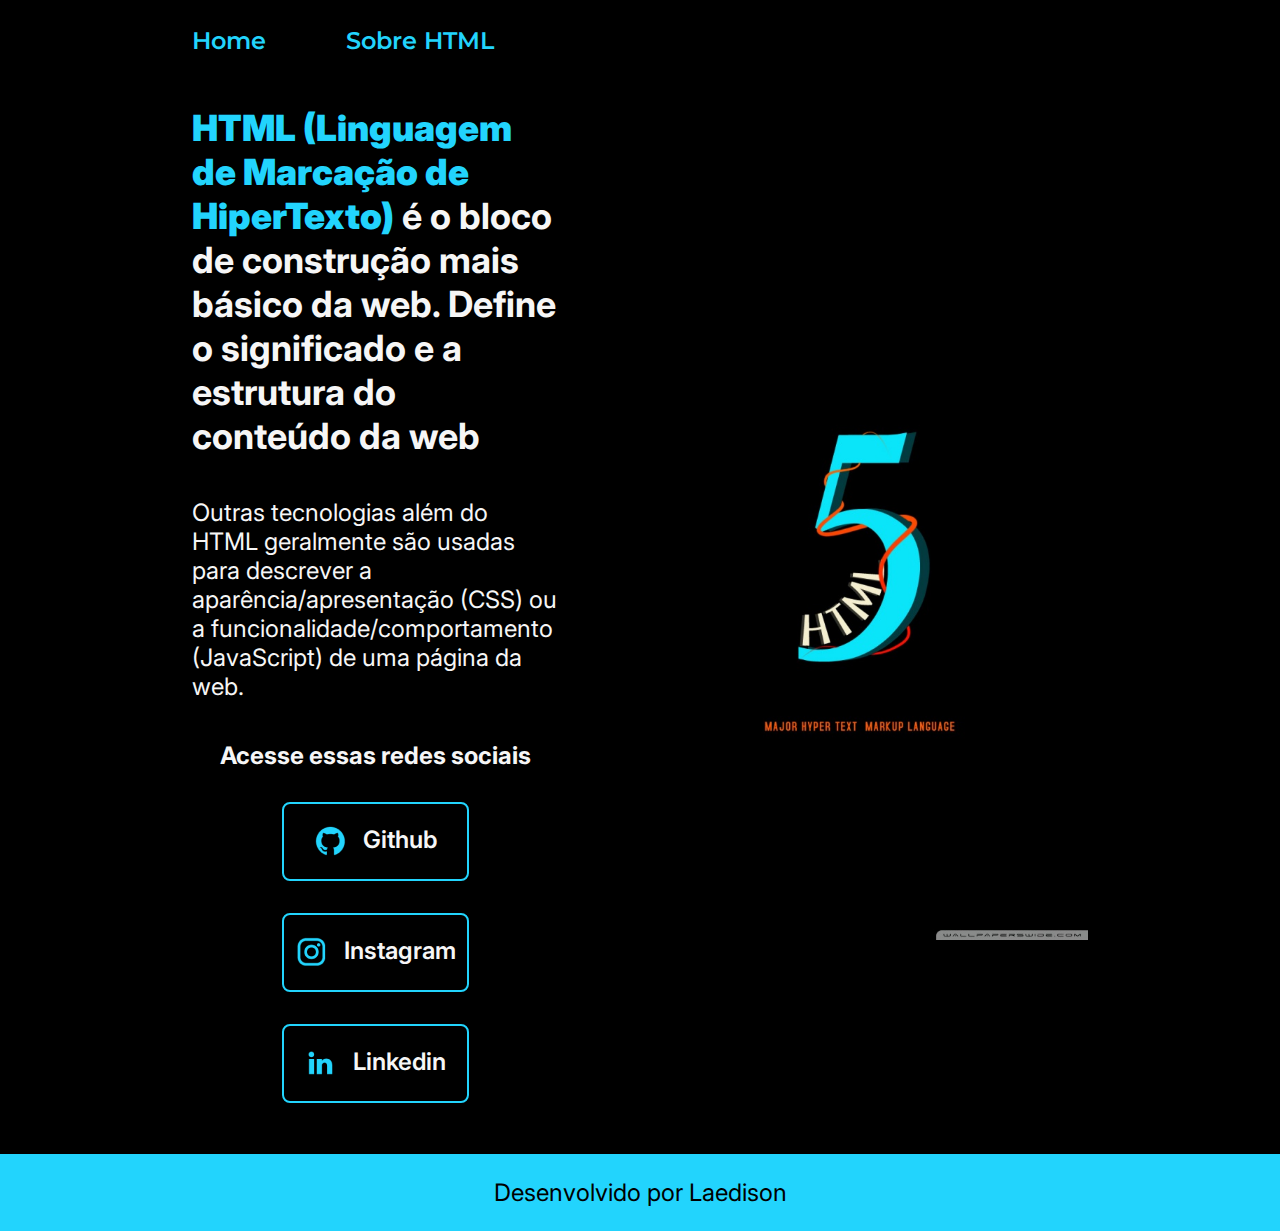
<file: index.html>
<!DOCTYPE html>
<html lang="pt-br">
<head>
    <meta charset="UTF-8">
    <meta name="viewport" content="width=device-width, initial-scale=1.0">
    <title>HTML</title>
    <link rel="stylesheet" href="./styles/style.css">
    <link rel="html_5" href="about.html">
</head>
<body>
    <header class="cabecalho">
        <nav class="menu">
            <a class="entrar" href="index.html">Home</a>
            <a class="entrar" href="about.html">Sobre HTML</a>
        </nav>
    </header>
    <main class="apresentacao">
        <section class="conteudo">
            <h1 class="titulo"><strong class="titulo-destaque">HTML (Linguagem de Marcação de HiperTexto)</strong> é o bloco de construção mais básico da web. Define o significado e a estrutura do conteúdo da web</h1>
            <p class="paragrafo">Outras tecnologias além do HTML geralmente são usadas para descrever a aparência/apresentação (CSS) ou a funcionalidade/comportamento (JavaScript) de uma página da web.</p>
            <div class="links">
                <h2 class="subtitulo">Acesse essas redes sociais</h2>
                <a class="links__links" href="https://github.com/Laesilva3" target="_blank">
                    <img src="./img/github.png">
                    Github
                </a>
                <a class="links__links" href="https://www.instagram.com/lae_espindola/" target="_blank">
                    <img src="./img/instagram.png">
                    Instagram
                </a>
                <a class="links__links" href="https://www.linkedin.com/in/laedison-silva-198170289/" target="_blank">
                    <img src="./img/linkedin.png">
                    Linkedin
                </a>

            </div>
        </section>
        <img class="imagen" src="./img/html_5.jpg" alt="Logo do HTML 5">
    </main>
    <footer class="rodape">
        <p>Desenvolvido por Laedison</p>
    </footer>
</body>
</html>
</file>
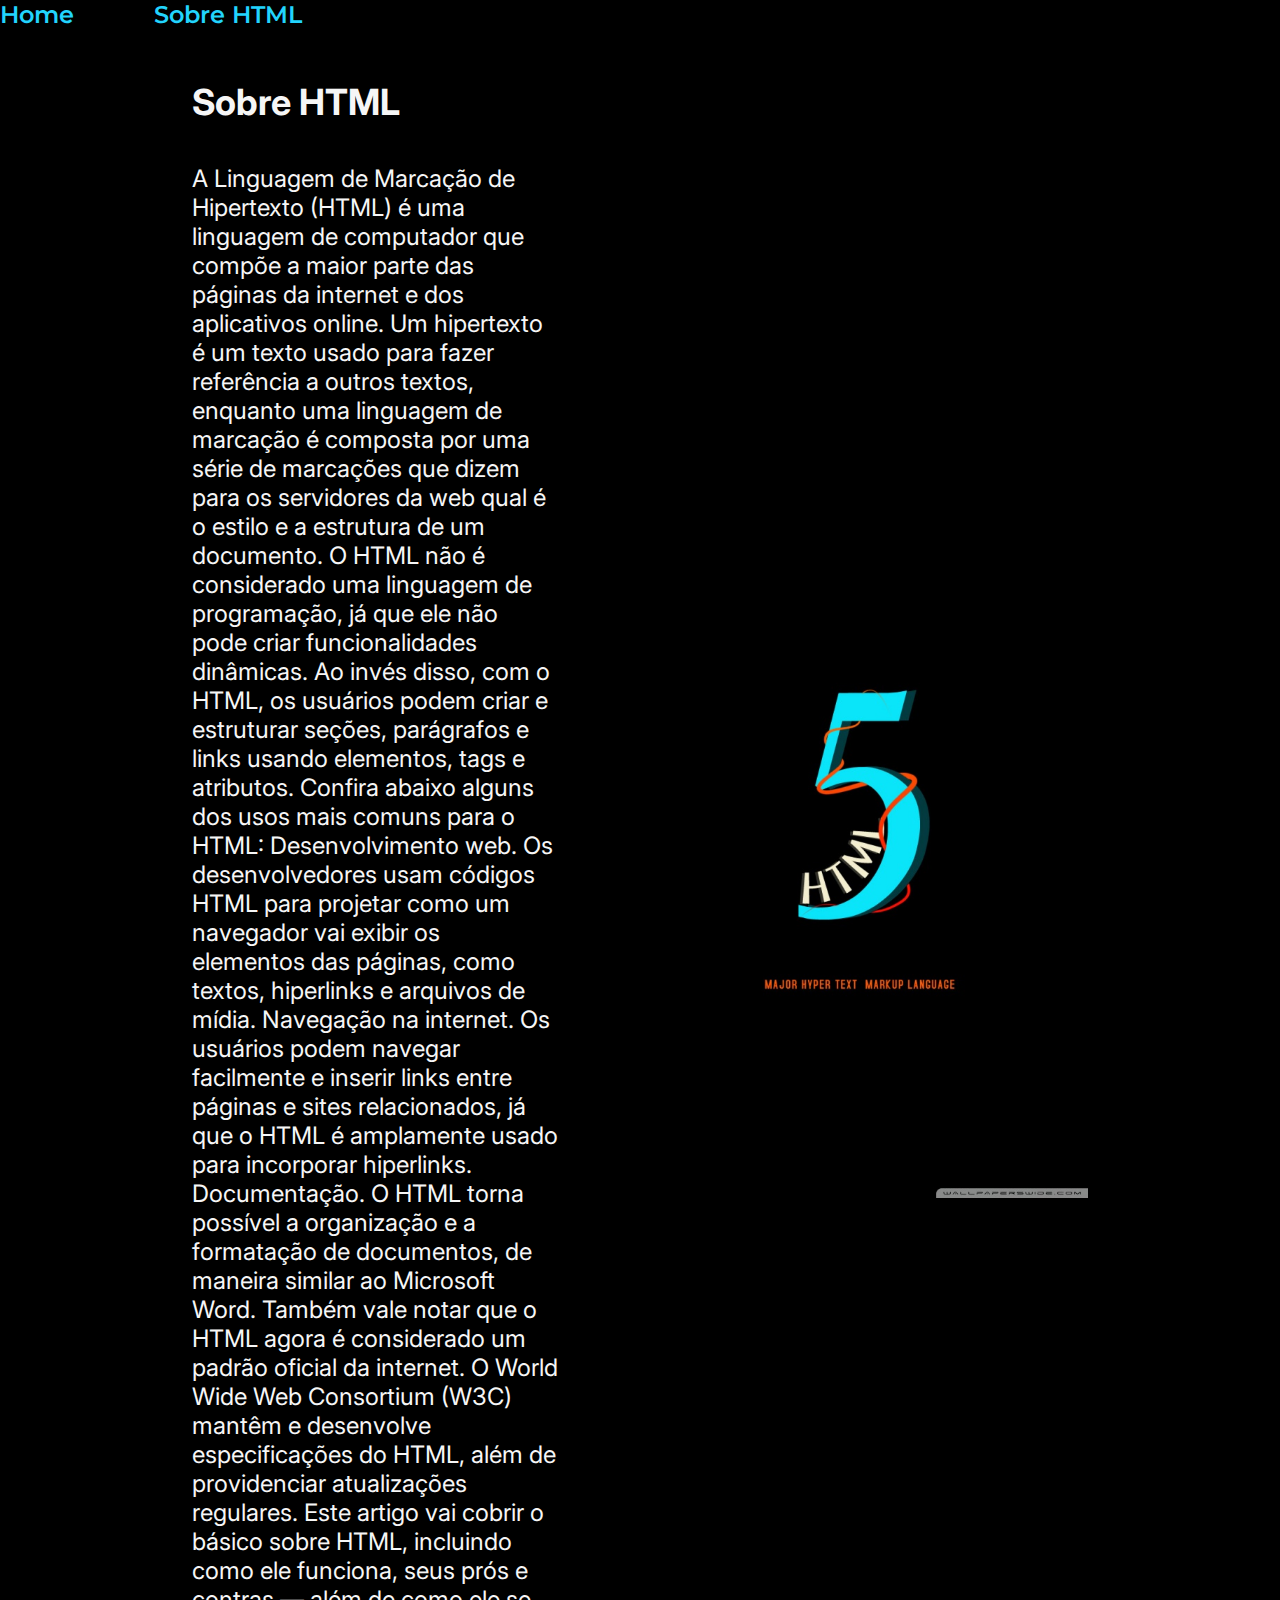
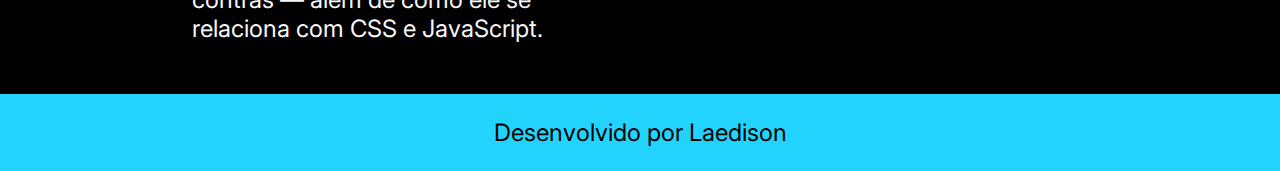
<file: about.html>
<!DOCTYPE html>
<html lang="pt-br">
<head>
    <meta charset="UTF-8">
    <meta name="viewport" content="width=device-width, initial-scale=1.0">
    <title>Sobre HTML</title>
    <link rel="stylesheet" href="./styles/style.css">
</head>

<body>
    <header>
        <nav class="menu">
            <a class="entrar" href="index.html">Home</a>
            <a class="entrar" href="about.html">Sobre HTML</a>
        </nav>
    </header>

    <main class="apresentacao">
        <section class="conteudo">
            <h1 class="titulo">Sobre HTML</h1>
            <p class="paragrafo">A Linguagem de Marcação de Hipertexto (HTML) é uma linguagem de computador que compõe a maior parte das páginas da internet e dos aplicativos online. Um hipertexto é um texto usado para fazer referência a outros textos, enquanto uma linguagem de marcação é composta por uma série de marcações que dizem para os servidores da web qual é o estilo e a estrutura de um documento.

                O HTML não é considerado uma linguagem de programação, já que ele não pode criar funcionalidades dinâmicas. Ao invés disso, com o HTML, os usuários podem criar e estruturar seções, parágrafos e links usando elementos, tags e atributos.
                
                Confira abaixo alguns dos usos mais comuns para o HTML:
                
                    Desenvolvimento web. Os desenvolvedores usam códigos HTML para projetar como um navegador vai exibir os elementos das páginas, como textos, hiperlinks e arquivos de mídia.
                    Navegação na internet. Os usuários podem navegar facilmente e inserir links entre páginas e sites relacionados, já que o HTML é amplamente usado para incorporar hiperlinks.
                    Documentação. O HTML torna possível a organização e a formatação de documentos, de maneira similar ao Microsoft Word.
                
                Também vale notar que o HTML agora é considerado um padrão oficial da internet. O World Wide Web Consortium (W3C) mantêm e desenvolve especificações do HTML, além de providenciar atualizações regulares.
                
                Este artigo vai cobrir o básico sobre HTML, incluindo como ele funciona, seus prós e contras — além de como ele se relaciona com CSS e JavaScript.</p>
        </section>
        <img class="imagen" src="./img/html_5.jpg" alt="Logo do HTML 5">
    </main>

    <footer class="rodape">        
        <p>Desenvolvido por Laedison</p>
    </footer>
</body>
</html>
</file>
<file: styles/style.css>
@import url('https://fonts.googleapis.com/css2?family=Inter:wght@400;700&family=Montserrat:wght@500;600&family=Playfair+Display&family=Roboto+Slab:wght@300&display=swap');

:root {
    --cor-primaria: #000000;
    --cor-secundaria: #F6F6F6;
    --cor-terciaria: #22D4FD;  
    --cor-hover: #272727; 

    --fonte-principal: 'Inter', sans-serif;
    --fonte-secundaria: 'Montserrat', sans-serif; 
}

* {
    margin: 0;
    padding: 0;
}

body {
    box-sizing: border-box;
    /* height: 100vh; */
    background-color: var(--cor-primaria);
    color: var(--cor-secundaria);
}

.entrar {
    font-family: var(--fonte-secundaria);
    font-size: 1.5rem;
    font-weight: 600;
    color: var(--cor-terciaria);
    text-decoration: none;
}

.cabecalho {
    padding: 2% 0% 0% 15% ;
}

.menu {
    display: flex;
    gap: 80px;
}

.titulo-destaque {
    color: var(--cor-terciaria);
}

.apresentacao {
    padding: 4% 15%;
    display: flex;
    align-items: center;
    justify-content: space-between;
    gap: 82px;
}

.conteudo {
    width: 50%;
    display: flex;
    flex-direction: column;
    gap: 40px;
}

.titulo {
    font-size: 2.25rem;
    font-family: var(--fonte-principal);
}

.paragrafo {
    font-size: 1.5rem;
    font-family: var(--fonte-principal);
    
}

.links {
    display: flex;
    flex-direction: column;
    justify-content: space-between;
    align-items: center;
    gap: 32px;
}

.subtitulo {
    font-family: var(--fonte-principal);
    font-size: 1.5rem;
}

.links__links {
    display: flex;
    justify-content: center;
    gap: 16px;
    border: 2px solid var(--cor-terciaria);
    width: 50%;
    text-align: center;
    border-radius: 8px;
    font-size: 1.5rem;
    font-weight: 600;
    padding: 21.5px 0;
    text-decoration: none;
    color: var(--cor-secundaria);
    font-family: var(--fonte-principal);
 }

.imagen {
    width: 50%;
}

.links__links:hover {
    background-color: var(--cor-hover);
}

.rodape {
    padding: 24PX;
    font-family: var(--fonte-principal);
    font-weight: 400;
    text-align: center;
    color: var(--cor-primaria);
    font-size: 1.5rem;
    background-color: var(--cor-terciaria);
}

@media (max-width: 1000px) {
    .links__links {
        width: 100%;
    }
    .cabecalho {
        padding: 10%;
    }

    .menu {
        justify-content: center;
    }
    
    .apresentacao {
        flex-direction: column-reverse;
    }
}
</file>
